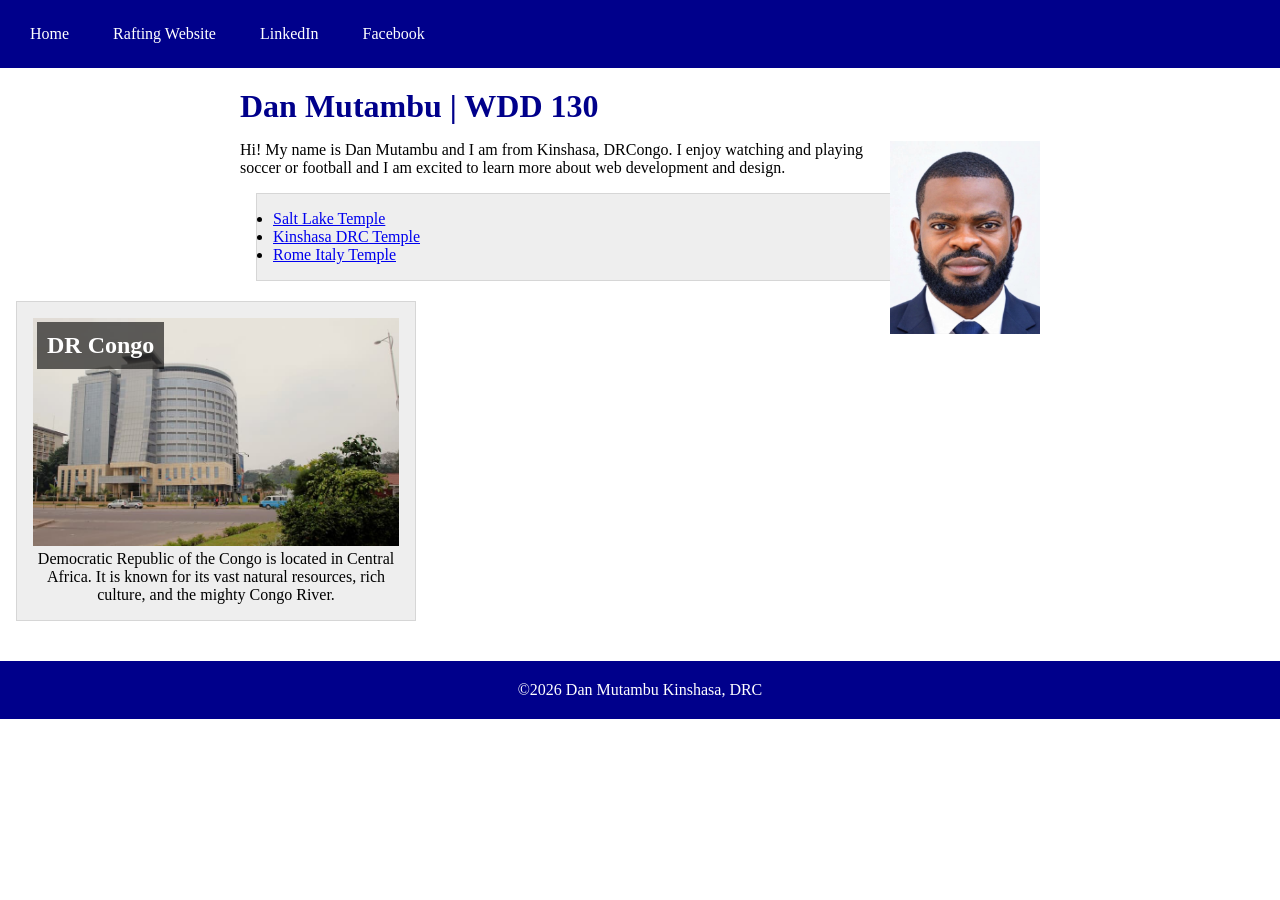
<file: index.html>
<!DOCTYPE html>
<html lang="en-US">

<head>
    <meta charset="UTF-8">
    <meta name="viewport" content="width=device-width, initial-scale=1.0">
    <title>Dan Mutambu | WDD 130</title>
    <meta name="description" content="Dan Mutambu's home page for WDD 130 Web Fundamentals course, showcasing personal introduction and background information about DRCongo.">
    <meta name="author" content="Dan Mutambu">
    <link rel="stylesheet" href="styles/styles.css">
</head>

<body>
    <header>
        <nav>
            <a href="#">Home</a>
            <a href="rafting.html">Rafting Website</a>
            <a href="https://linkedin.com" target="_blank">LinkedIn</a>
            <a href="https://facebook.com" target="_blank">Facebook</a>
        </nav>
    </header>
    <main>
        <h1>Dan Mutambu | WDD 130</h1>
        <img src="images/profile.jpg" alt="Dan Mutambu">
        <p>Hi! My name is Dan Mutambu and I am from Kinshasa, DRCongo. I enjoy watching and playing soccer or football and I am excited to learn more about web development and design.</p>

        <ul class="box">
            <li><a href="https://www.churchofjesuschrist.org/temples/details/salt-lake-temple" target="_blank">Salt Lake Temple</a></li>
            <li><a href="https://www.churchofjesuschrist.org/temples/details/kinshasa-democratic-republic-of-the-congo-temple" target="_blank">Kinshasa DRC Temple</a></li>
            <li><a href="https://www.churchofjesuschrist.org/temples/details/rome-italy-temple" target="_blank">Rome Italy Temple</a></li>
        </ul>
    </main>
    <aside class="box">
        <h2>DR Congo</h2>
        <img src="images/Immeuble_du_Gouvernement(1).jpg" alt="DRCongo landscape">
        <p>Democratic Republic of the Congo is located in Central Africa. It is known for its vast natural resources, rich culture, and the mighty Congo River.</p>
    </aside>
    <footer>
        <p>&copy;2026 Dan Mutambu Kinshasa, DRC</p>
    </footer>
</body>

</html>
</file>
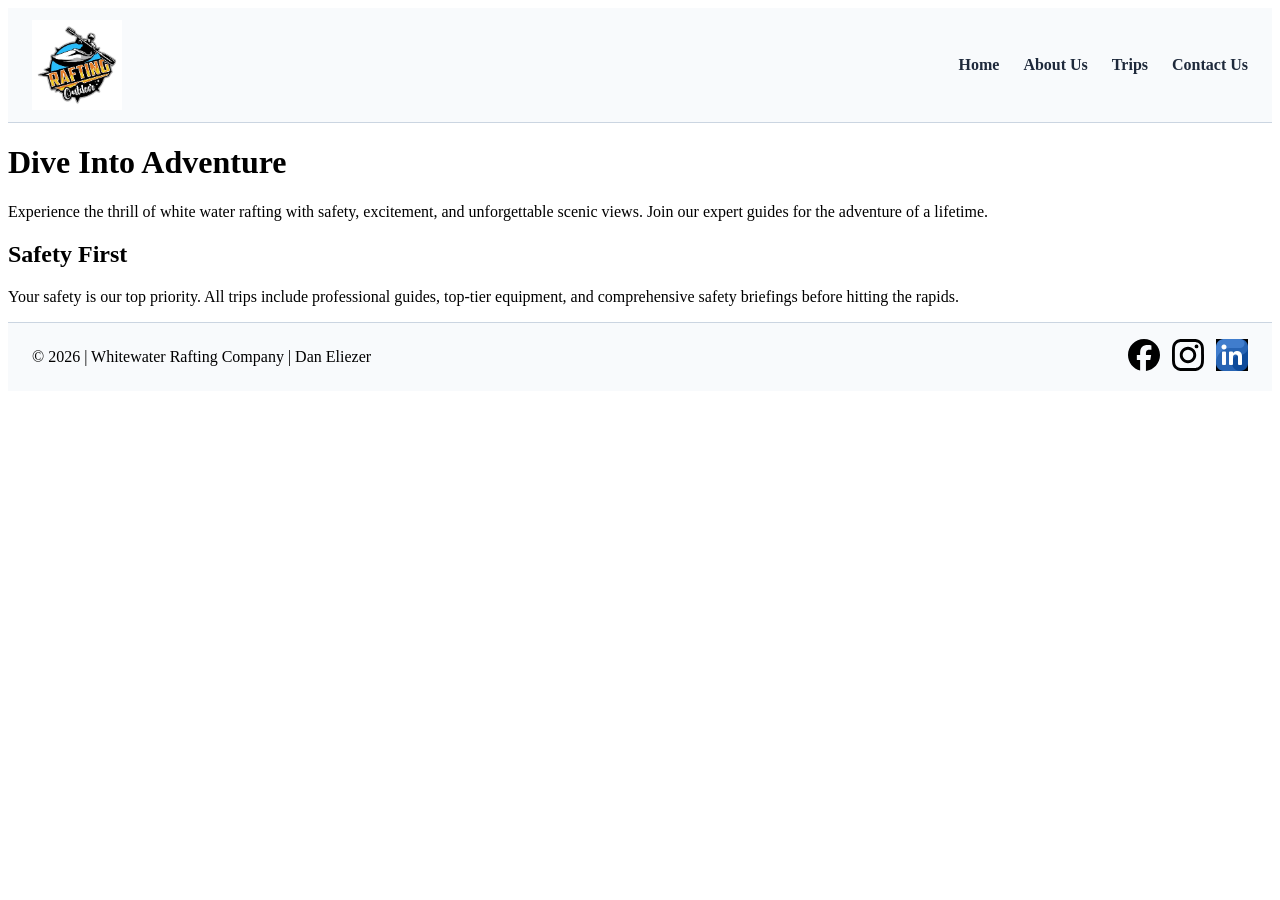
<file: wwr/index.html>
<!DOCTYPE html>
<html lang="en">
<head>
    <meta charset="UTF-8">
    <meta name="viewport" content="width=device-width, initial-scale=1.0">
    <title>Whitewater Rafting Vacations | Home</title>
    <link rel="stylesheet" href="styles/rafting.css">
</head>
<body>
    <header>
        <img src="images/logo.png" alt="Rafting Site Logo">
        <nav>
            <a href="index.html">Home</a>
            <a href="about.html">About Us</a>
            <a href="#">Trips</a>
            <a href="#">Contact Us</a>
        </nav>
    </header>

    <div class="grid">
        <main>
            <h1>Dive Into Adventure</h1>
            <p>Experience the thrill of white water rafting with safety, excitement, and unforgettable scenic views. Join our expert guides for the adventure of a lifetime.</p>
        </main>
        <aside>
            <h2>Safety First</h2>
            <p>Your safety is our top priority. All trips include professional guides, top-tier equipment, and comprehensive safety briefings before hitting the rapids.</p>
        </aside>
    </div>

    <footer>
        <p>&copy; 2026 | Whitewater Rafting Company | Dan Eliezer</p>
        <div class="social-links">
            <a href="https://facebook.com" target="_blank"><img src="images/facebook.svg" alt="Facebook"></a>
            <a href="https://instagram.com" target="_blank"><img src="images/instagram.svg" alt="Instagram"></a>
            <a href="https://linkedin.com" target="_blank"><img src="images/linkedin.png" alt="LinkedIn"></a>
        </div>
    </footer>
</body>
</html>
</file>
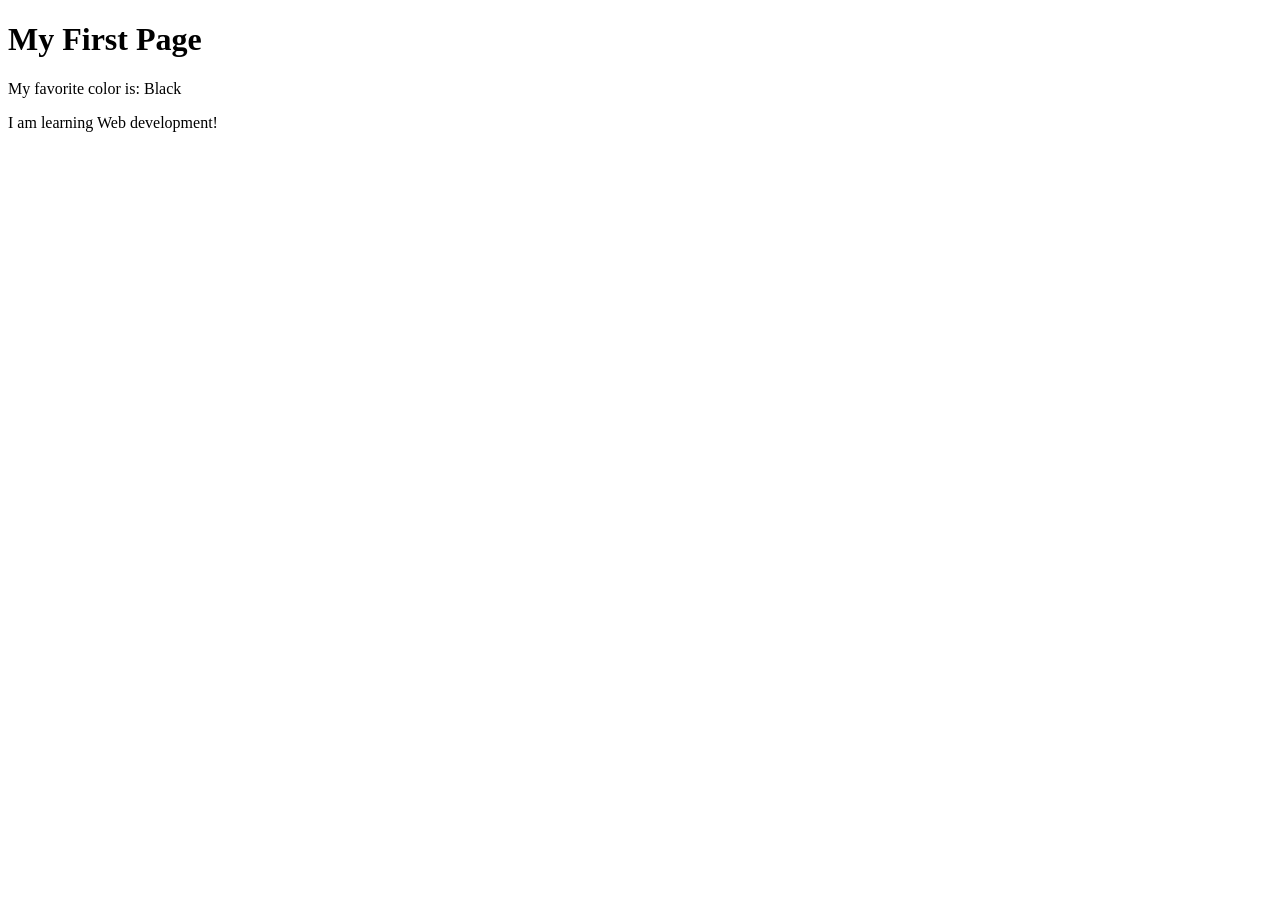
<file: week01/first-page.html>
<!DOCTYPE html>
<html lang="en">

<head>
    <meta charset="UTF-8">
    <meta name="viewport" content="width=device-width, initial-scale=1.0">
    <title>My First Page</title>
</head>

<body>
    <h1>My First Page</h1>
    <p>My favorite color is: Black </p>
    <p>I am learning Web development!</p>
</body>

</html>
</file>
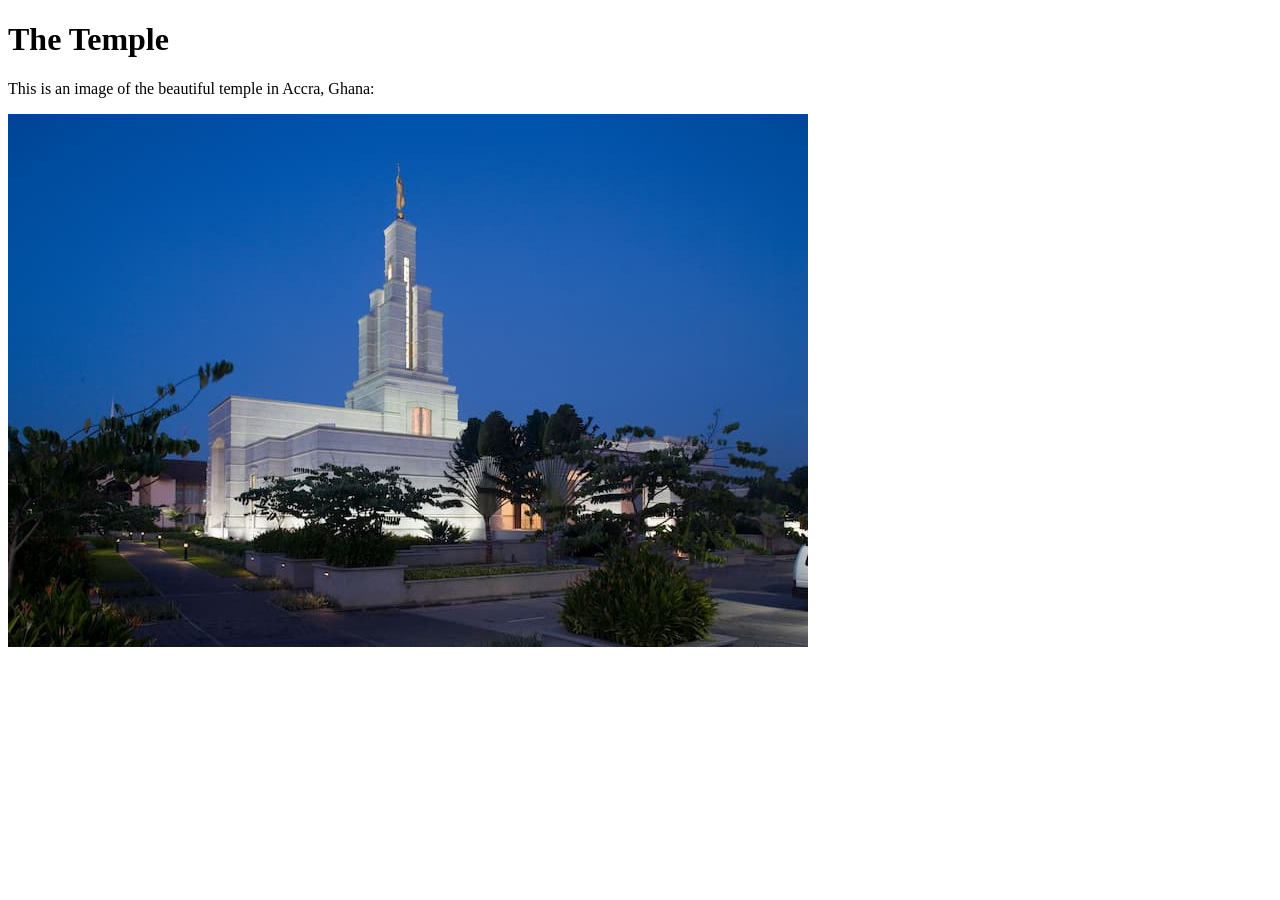
<file: week01/images.html>
<!DOCTYPE html>
<html lang="en">

<head>
    <meta charset="UTF-8">
    <meta name="viewport" content="width=device-width, initial-scale=1.0">
    <title>Temple Image</title>
</head>

<body>
    <h1>The Temple</h1>
    <p>This is an image of the beautiful temple in Accra, Ghana:</p>
    <img src="images/temple-small.jpeg" alt="The Accra Ghana Temple" width="800" height="533">

</body>

</html>
</file>
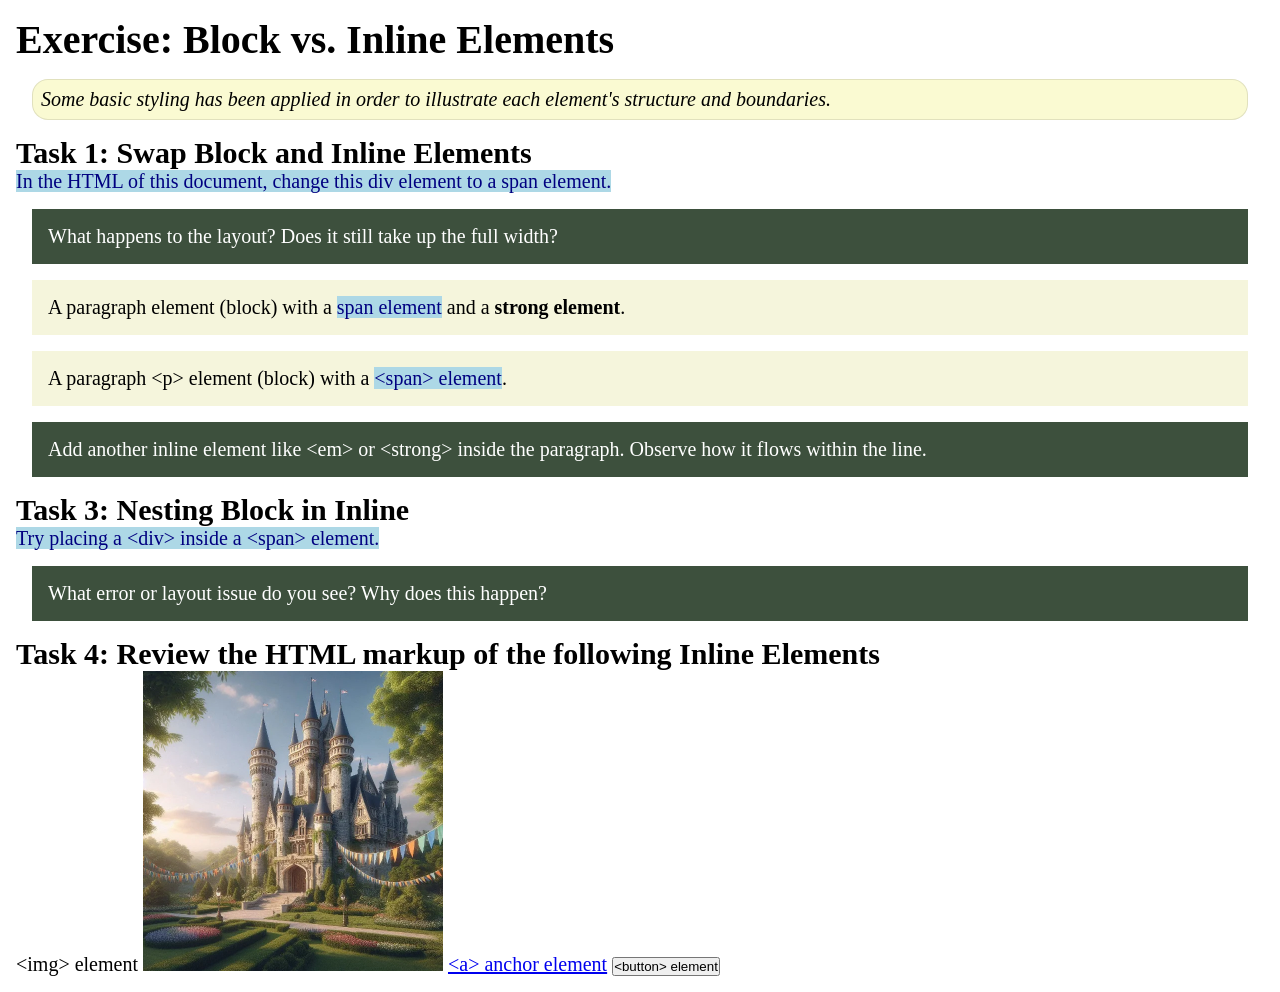
<file: week02/block-vs-inline.html>
<!DOCTYPE html>
<html lang="en">

<head>
    <meta charset="UTF-8">
    <meta name="viewport" content="width=device-width, initial-scale=1.0">
    <title>Exercise: Block vs. Inline Elements</title>
    <link rel="stylesheet" href="styles/block-vs-inline.css">
</head>

<body>
    <main>
        <h1>Exercise: Block vs. Inline Elements</h1>
        <p class="note">Some basic styling has been applied in order to illustrate each element's structure and boundaries.</p>

        <h2>Task 1: Swap Block and Inline Elements</h2>
        <span>In the HTML of this document, change this div element to a span element.</span>

        <p class="question">What happens to the layout? Does it still take up the full width?</p>

        <p>A paragraph element (block) with a <span>span element</span> and a <strong>strong element</strong>.</p>
        <p>A paragraph &lt;p&gt; element (block) with a <span>&lt;span&gt; element</span>.</p>
        <p class="question">Add another inline element like &lt;em&gt; or &lt;strong&gt; inside the paragraph. Observe how it flows within the line.</p>

        <h2>Task 3: Nesting Block in Inline</h2>
        <span>Try placing a &lt;div&gt; inside a &lt;span&gt; element.</span>
        <p class="question">What error or layout issue do you see? Why does this happen?</p>

        <h2>Task 4: Review the HTML markup of the following Inline Elements</h2>
        &lt;img&gt; element
        <img src="images/castle.webp" alt="placeholder image (images are inline)" width="300" height="300">
        <a href="https://churchofjesuschrist.org">&lt;a&gt; anchor element</a>
        <button type="button">&lt;button&gt; element</button>
    </main>
</body>

</html>
</file>
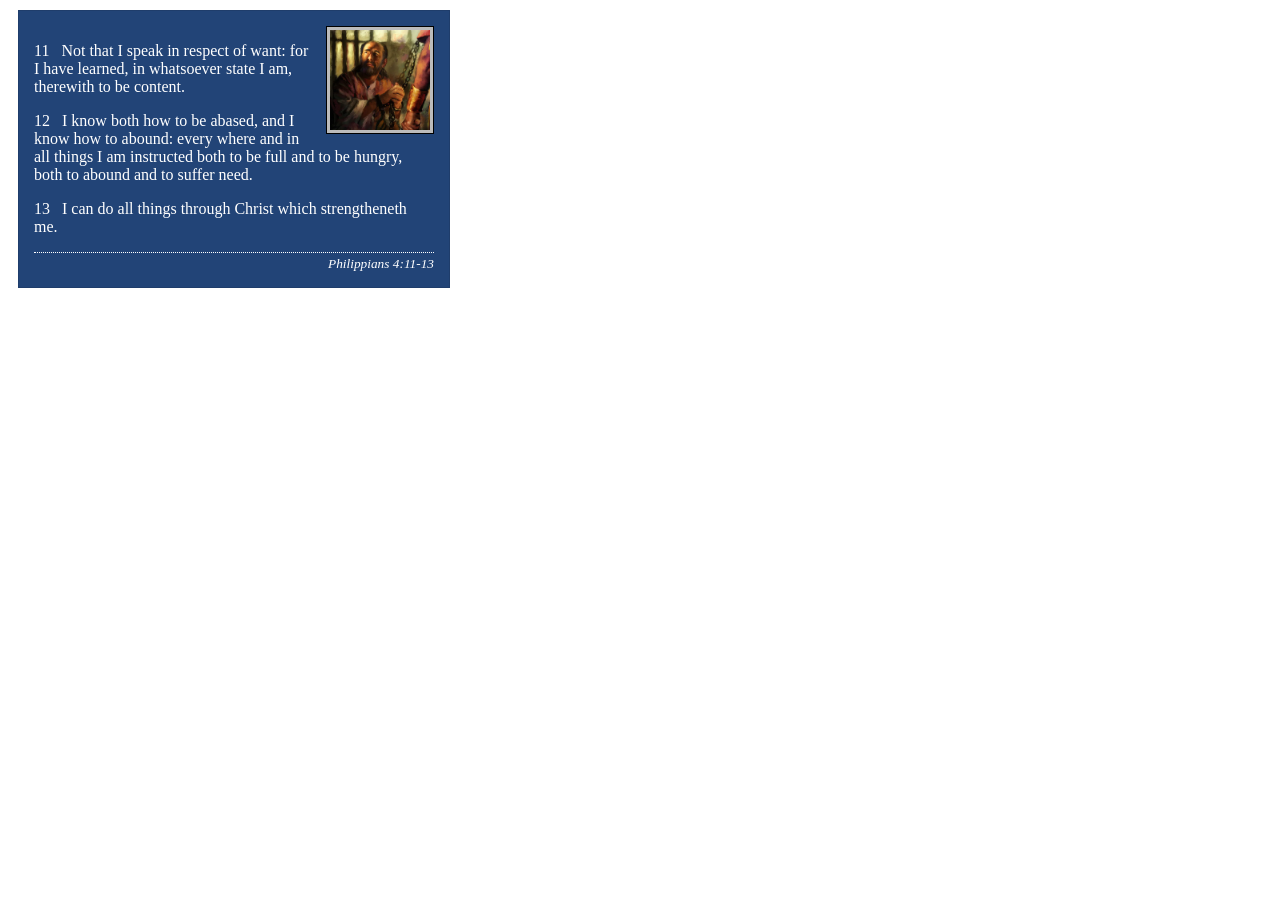
<file: week02/box-model-solution.html>
<!DOCTYPE html>
<html lang="en">

<head>
    <meta charset="UTF-8">
    <meta name="viewport" content="width=device-width, initial-scale=1.0">
    <title>Box Model Activity</title>
    <link rel="stylesheet" href="styles/box-model-solution.css">
</head>

<body>
    <main>
        <div class="callout">
            <img src="images/apostle-paul-imprisoned.webp" alt="Paul the Apostle - Imprisoned in Rome" width="200" height="200">
            <blockquote>
                <p>11 &nbsp; Not that I speak in respect of want: for I have learned, in whatsoever state I am, therewith to be content.</p>
                <p>12 &nbsp; I know both how to be abased, and I know how to abound: every where and in all things I am instructed both to be full and to be hungry, both to abound and to suffer need.</p>
                <p>13 &nbsp; I can do all things through Christ which strengtheneth me.</p>
            </blockquote>
            <cite>Philippians 4:11-13</cite>
        </div>
    </main>
</body>

</html>
</file>
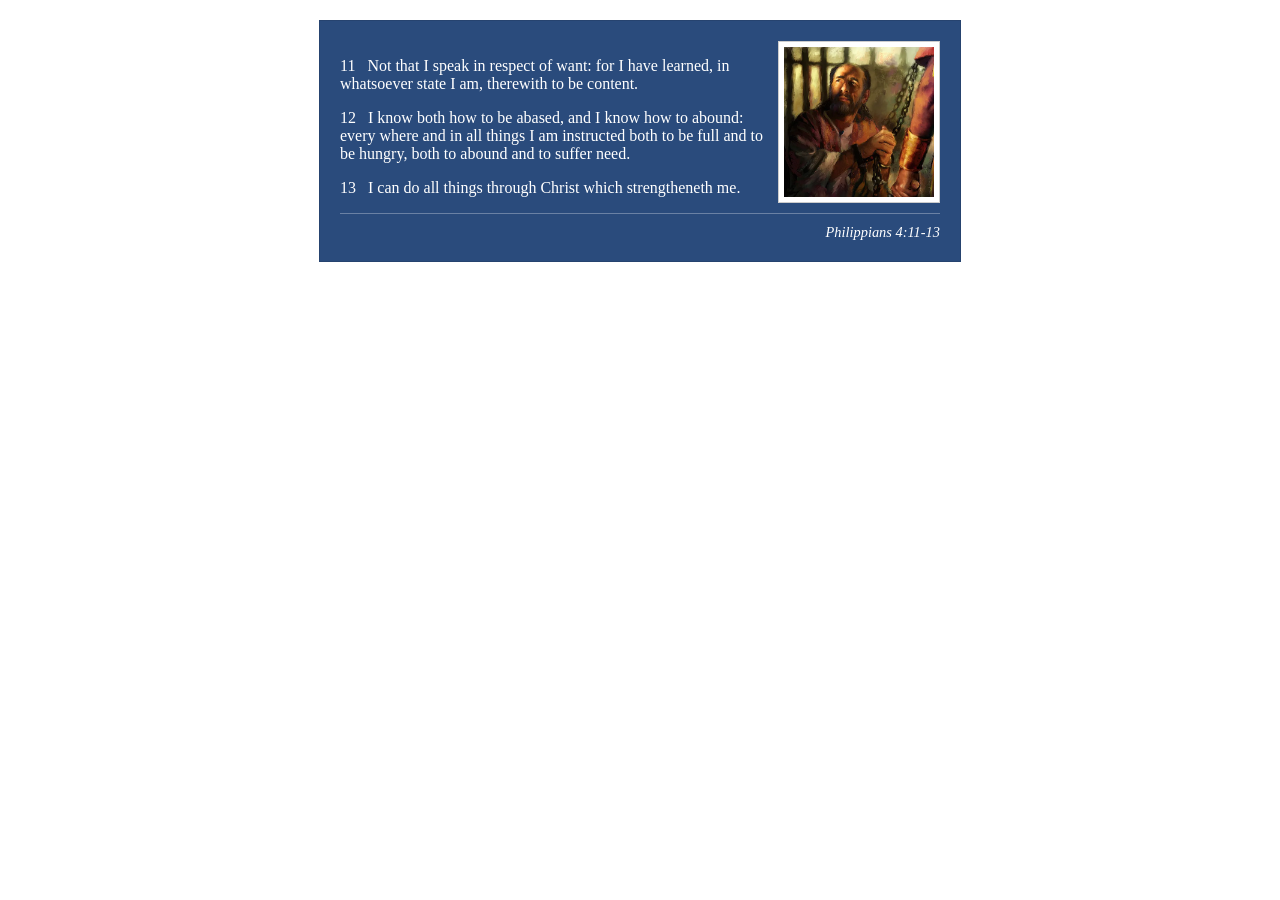
<file: week02/box-model.html>
<!DOCTYPE html>
<html lang="en">

<head>
    <meta charset="UTF-8">
    <meta name="viewport" content="width=device-width, initial-scale=1.0">
    <title>Box Model Activity</title>
    <link rel="stylesheet" href="styles/box-model.css">
</head>

<body>
    <main>
        <div class="callout">
            <img src="images/apostle-paul-imprisoned.webp" alt="Paul the Apostle - Imprisoned in Rome" width="200" height="200">
            <blockquote>
                <p>11 &nbsp; Not that I speak in respect of want: for I have learned, in whatsoever state I am, therewith to be content.</p>
                <p>12 &nbsp; I know both how to be abased, and I know how to abound: every where and in all things I am instructed both to be full and to be hungry, both to abound and to suffer need.</p>
                <p>13 &nbsp; I can do all things through Christ which strengtheneth me.</p>
            </blockquote>
            <cite>Philippians 4:11-13</cite>
        </div>
    </main>
</body>

</html>
</file>
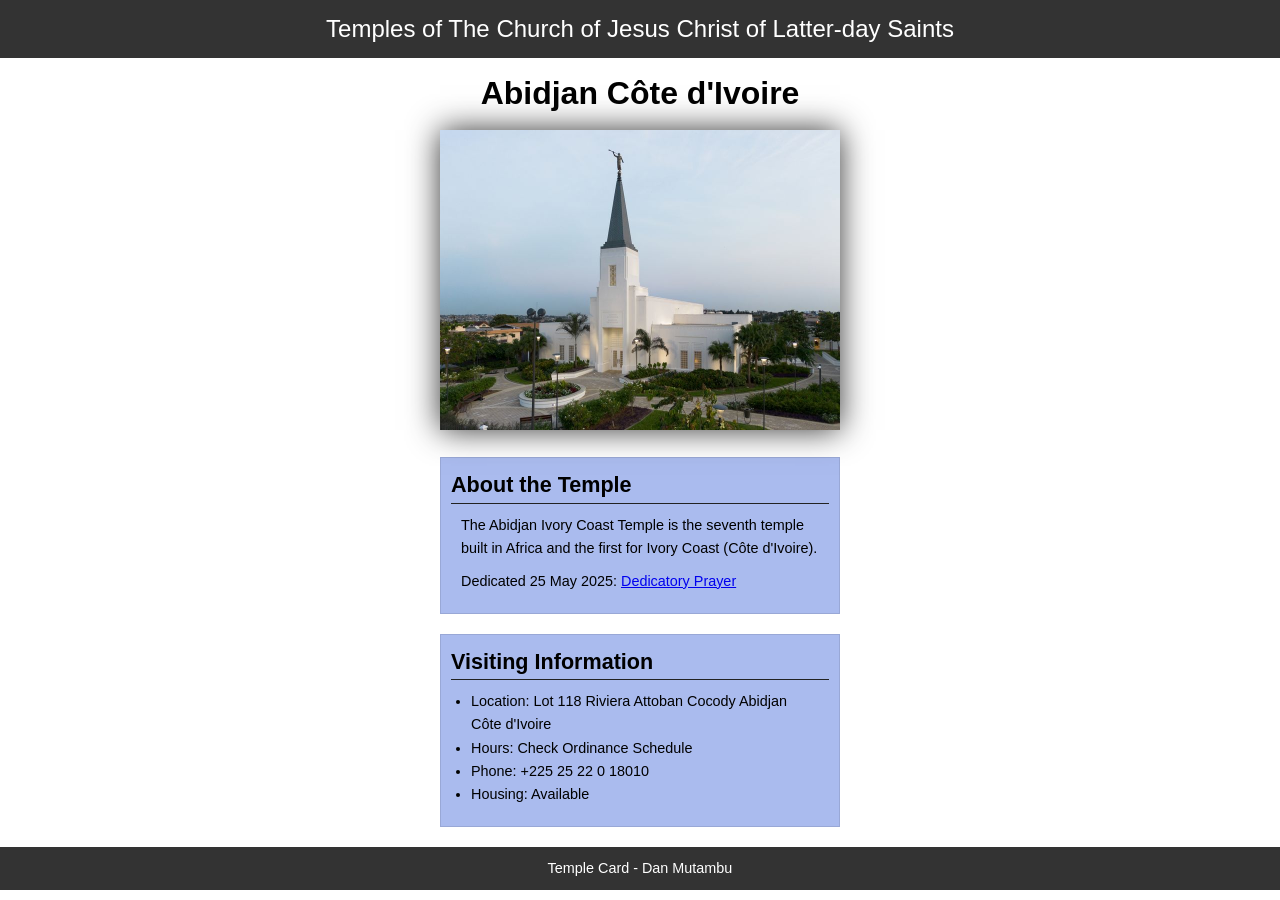
<file: week02/temple.html>
<!DOCTYPE html>
<html lang="en">

<head>
    <meta charset="UTF-8">
    <meta name="viewport" content="width=device-width, initial-scale=1.0">
    <title>Temple Card - Abidjan Côte d'Ivoire</title>
    <link rel="stylesheet" href="styles/temple.css" </head>

<body>
    <header>
        <p>Temples of The Church of Jesus Christ of Latter-day Saints</p>
    </header>
    <main>
        <h1>Abidjan Côte d'Ivoire</h1>
        <picture>
            <img src="images/abidjan-ivory-coast.jpeg" alt="Abidjan Côte d'Ivoire Temple">
        </picture>
        <section>
            <h2>About the Temple</h2>
            <p>The Abidjan Ivory Coast Temple is the seventh temple built in Africa and the first for Ivory Coast (Côte d'Ivoire).</p>
            <p>Dedicated 25 May 2025: <a href="https://www.churchofjesuschrist.org/temples/dedicatory-prayer/abidjan-ivory-coast-temple/2025-05-25?lang=eng" target="_blank" rel="noopener noreferrer">Dedicatory Prayer</a></p>
        </section>
        <section>
            <h2>Visiting Information</h2>
            <ul>
                <li>Location: Lot 118 Riviera Attoban Cocody Abidjan Côte d'Ivoire</li>
                <li>Hours: Check Ordinance Schedule</li>
                <li>Phone: +225 25 22 0 18010</li>
                <li>Housing: Available</li>
            </ul>
        </section>
    </main>
    <footer>
        <p>Temple Card - Dan Mutambu</p>
    </footer>
</body>

</html>
</file>
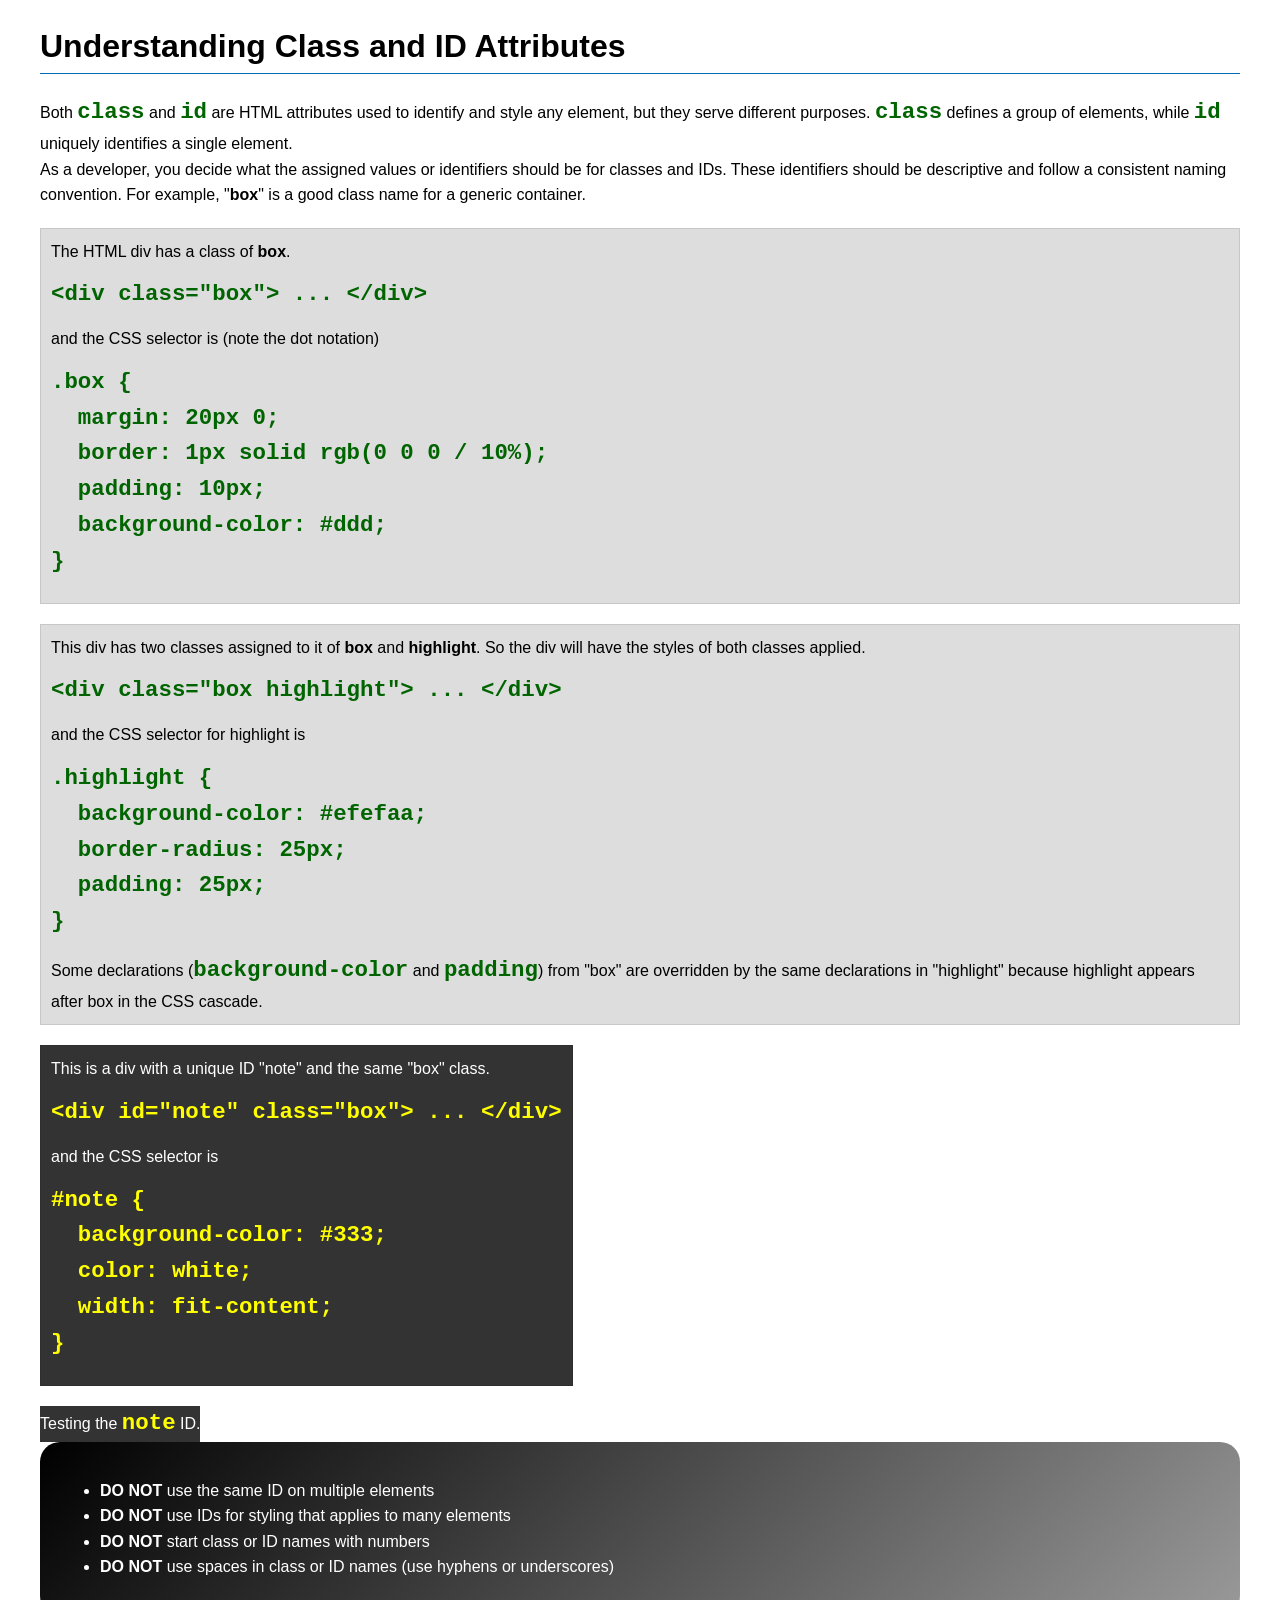
<file: week03/class-and-id.html>
<!DOCTYPE html>
<html lang="en">

<head>
    <meta charset="UTF-8">
    <meta name="viewport" content="width=device-width, initial-scale=1.0">
    <title>Class vs ID Attributes</title>
    <link rel="stylesheet" href="styles/class-and-id.css">
</head>

<body>
    <h1>Understanding Class and ID Attributes</h1>
    <p>Both <code>class</code> and <code>id</code> are HTML attributes used to identify and style any element, but they serve different purposes. <code>class</code> defines a group of elements, while <code>id</code> uniquely identifies a single element.</p>
    <p>As a developer, you decide what the assigned values or identifiers should be for classes and IDs. These identifiers should be descriptive and follow a consistent naming convention. For example, "<strong>box</strong>" is a good class name for a generic container.</p>
    <div class="box">
        <p>The HTML div has a class of <strong>box</strong>.</p>
        <pre><code class="html">&lt;div class="box"&gt; ... &lt;/div&gt;</code></pre>
        and the CSS selector is (note the dot notation)
        <pre><code class="css">.box {
  margin: 20px 0;
  border: 1px solid rgb(0 0 0 / 10%);
  padding: 10px;
  background-color: #ddd; 
}</code></pre>
    </div>

    <div class="box">
        <p>This div has two classes assigned to it of <strong>box</strong> and <strong>highlight</strong>. So the div will have the styles of both classes applied.</p>
        <pre><code class="html">&lt;div class="box highlight"&gt; ... &lt;/div&gt;</code></pre>
        and the CSS selector for highlight is
        <pre><code class="css">.highlight {
  background-color: #efefaa;
  border-radius: 25px;
  padding: 25px;
}</code></pre>
        <p>Some declarations (<code>background-color</code> and <code>padding</code>) from "box" are overridden by the same declarations in "highlight" because highlight appears after box in the CSS cascade.</p>
    </div>

    <div id="note" class="box">
        <p>This is a div with a unique ID "note" and the same "box" class.</p>
        <pre><code class="html">&lt;div id="note" class="box"&gt; ... &lt;/div&gt;</code></pre>
        and the CSS selector is
        <pre><code class="css">#note {
  background-color: #333;
  color: white;
  width: fit-content;
}</code></pre>
    </div>

    <div id="note">
        <p>Testing the <code>note</code> ID.</p>
    </div>

    <section id="best-practice">
        <ul>
            <li><strong>DO NOT</strong> use the same ID on multiple elements</li>
            <li><strong>DO NOT</strong> use IDs for styling that applies to many elements</li>
            <li><strong>DO NOT</strong> start class or ID names with numbers</li>
            <li><strong>DO NOT</strong> use spaces in class or ID names (use hyphens or underscores)</li>
        </ul>
    </section>

</body>

</html>
</file>
<file: styles/styles.css>
:root {
    --primary-color: darkblue;
    --text-color: white;
}

* {
    margin: 0;
    padding: 0;
    box-sizing: border-box;
}

nav {
    background-color: var(--primary-color);
    padding: 10px;
}

nav a {
    color: var(--text-color);
    display: inline-block;
    padding: 15px 20px;
    text-decoration: none;
}

h1 {
    color: var(--primary-color);
    margin-bottom: 1rem;
}

main {
    max-width: 840px;
    margin: 20px auto;
    padding: 0 20px;
}

main img {
    float: right;
    width: 150px;
    margin-left: 20px;
}

.box {
    margin: 1rem;
    border: 1px solid rgb(0 0 0 / 10%);
    padding: 1rem;
    background-color: #eee;
    color: #000;
}

aside {
    position: relative;
    margin: 20px auto;
    max-width: 400px;
    text-align: center;
}

aside img {
    width: 100%;
    height: auto;
}

aside h2 {
    position: absolute;
    top: 20px;
    left: 20px;
    background-color: rgba(0, 0, 0, 0.6);
    color: white;
    padding: 10px;
}

footer {
    text-align: center;
    padding: 20px;
    background-color: var(--primary-color);
    color: var(--text-color);
    margin-top: 40px;
}
</file>
<file: wwr/styles/rafting.css>
header {
  display: flex;
  align-items: center;
  justify-content: space-between;
  padding: 0.75rem 1.5rem;
  background-color: #f8fafc;
  border-bottom: 1px solid #cbd5e1;
}

header img {
  width: 90px;
  max-width: 90px;
  height: auto;
}

nav {
  display: flex;
  flex-direction: row;
  align-items: center;
  gap: 1.5rem;
}

nav a {
  text-decoration: none;
  font-weight: 600;
  color: #1e293b;
}

.company-info {
  max-width: 840px;
  margin: 2rem auto;
  padding: 1.5rem;
  background-color: #f8fafc;
  border: 1px solid #cbd5e1;
  border-radius: 8px;
  text-align: center;
}

.company-info h1 {
  margin-bottom: 0.75rem;
  color: var(--primary-color, #1e3a8a);
}

.company-info p {
  margin: 0.35rem 0;
  font-size: 1rem;
  color: #1e293b;
}

.map-box {
  margin-top: 1.25rem;
  border-radius: 8px;
  overflow: hidden;
  border: 1px solid #94a3b8;
}

.map-box iframe {
  display: block;
  width: 100%;
  height: 350px;
  border: 0;
}

.contact-form-section {
  max-width: 840px;
  margin: 2rem auto;
  padding: 1.75rem;
  background-color: #ffffff;
  border: 1px solid #cbd5e1;
  border-radius: 8px;
}

.contact-form-section h2 {
  margin-bottom: 1.25rem;
  text-align: center;
  color: var(--primary-color, #1e3a8a);
}

.contact-form-section form {
  display: flex;
  flex-direction: column;
  gap: 1rem;
}

.form-group {
  display: flex;
  flex-direction: column;
  gap: 0.4rem;
}

.form-group label,
.contact-form-section legend {
  font-weight: 600;
  color: #1e293b;
}

.contact-form-section input[type="text"],
.contact-form-section input[type="email"],
.contact-form-section textarea {
  width: 100%;
  padding: 0.65rem 0.75rem;
  border: 1px solid #94a3b8;
  border-radius: 6px;
  font-family: inherit;
  font-size: 1rem;
  box-sizing: border-box;
}

.contact-form-section input[type="text"]:focus,
.contact-form-section input[type="email"]:focus,
.contact-form-section textarea:focus {
  outline: 2px solid var(--primary-color, #1e3a8a);
  border-color: transparent;
}

.contact-form-section fieldset {
  border: 1px solid #cbd5e1;
  border-radius: 6px;
  padding: 0.85rem 1rem;
  display: flex;
  flex-direction: column;
  gap: 0.5rem;
}

.radio-option,
.checkbox-option {
  display: flex;
  flex-direction: row;
  align-items: center;
  gap: 0.5rem;
}

.radio-option label,
.checkbox-option label {
  font-weight: 400;
  cursor: pointer;
}

.submit-btn {
  align-self: flex-start;
  padding: 0.75rem 1.75rem;
  background-color: var(--primary-color, #1e3a8a);
  color: #ffffff;
  font-size: 1rem;
  font-weight: 600;
  border: none;
  border-radius: 6px;
  cursor: pointer;
  transition: background-color 0.2s ease;
}

.submit-btn:hover {
  background-color: var(--accent1-color, #0f172a);
}

.team-section {
  max-width: 840px;
  margin: 2rem auto 3rem;
  padding: 1.5rem;
  text-align: center;
}

.team-section h2 {
  margin-bottom: 1.5rem;
  color: var(--primary-color, #1e3a8a);
}

.employee-grid {
  display: grid;
  grid-template-columns: repeat(3, 1fr);
  gap: 1.5rem;
}

.employee-grid figure {
  margin: 0;
  padding: 1rem;
  background-color: #f8fafc;
  border: 1px solid #cbd5e1;
  border-radius: 8px;
  display: flex;
  flex-direction: column;
  align-items: center;
}

.employee-grid img {
  width: 100%;
  height: 220px;
  object-fit: cover;
  border-radius: 6px;
}

.employee-grid figcaption {
  margin-top: 0.75rem;
  font-weight: 600;
  font-size: 0.95rem;
  color: #1e293b;
}

footer {
  display: flex;
  align-items: center;
  justify-content: space-between;
  padding: 1rem 1.5rem;
  background-color: #f8fafc;
  border-top: 1px solid #cbd5e1;
}

footer p {
  margin: 0;
}

footer nav,
footer .social-links {
  display: flex;
  align-items: center;
  gap: 0.75rem;
}

footer img {
  width: 32px;
  max-width: 32px;
  height: 32px;
  object-fit: contain;
}

@media (max-width: 700px) {

  header,
  footer {
    flex-direction: column;
    gap: 0.75rem;
  }

  nav {
    flex-wrap: wrap;
    justify-content: center;
  }

  .employee-grid {
    grid-template-columns: 1fr;
  }
}
</file>
<file: week02/styles/block-vs-inline.css>
* {
    margin: 0;
    padding: 0;
}

body {
    font-size: 20px;
    margin: 1rem;
}

p,
div {
    background-color: beige;
    margin: 1rem;
    padding: 1rem;
}

span {
    color: navy;
    background-color: lightblue;
}

code {
    margin: 0;
    padding: 0;
    color: green;
    font-size: 1.2rem;
}

.note {
    font-style: italic;
    background-color: lightgoldenrodyellow;
    border-radius: 1rem;
    border: 1px solid rgb(0 0 0 / 10%);
    margin: 1rem;
    padding: .5rem;
}

.question {
    background-color: #3d503d;
    color: #fff;
}
</file>
<file: week02/styles/box-model-solution.css>
.callout {
    max-width: 400px;
    margin: 10px;
    border: 1px solid rgb(0 0 0 / 10%);
    padding: 15px;
    background-color: #247;
    color: #fff;
}

.callout img {
    float: right;
    margin: 0 0 10px 15px;
    border: 1px solid #000;
    padding: 3px;
    background-color: #bbb;
    width: 100px;
    height: auto;
}

blockquote {
    margin: 0;
}

cite {
    display: block;
    border-top: 1px dotted #fff;
    padding-top: 3px;
    text-align: right;
    font-size: smaller;
}
</file>
<file: week02/styles/box-model.css>
.callout {
    max-width: 600px;
    margin: 20px auto;
    border: 1px solid rgb(0 0 0/10%);
    padding: 20px;
    background-color: #2a4b7c;
    color: #ffffff;
}

.callout img {
    float: right;
    margin: 0 0 10px 15px;
    border: 1px solid rgb(0 0 0/20%);
    padding: 5px;
    background-color: #ffffff;
    width: 150px;
    height: auto;
}

blockquote {
    margin: 0;
}

cite {
    display: block;
    border-top: 1px solid rgb(255 255 255/30%);
    padding-top: 10px;
    text-align: right;
    font-size: 0.9rem;
}
</file>
<file: week02/styles/temple.css>
* {
    margin: 0;
    padding: 0;
    box-sizing: border-box;
}

body {
    font-family: Arial, sans-serif;
    line-height: 1.6;
}

header,
footer {
    background-color: #333;
    color: #fff;
    padding: 10px;
    text-align: center;
    font-size: 1.5rem;
}

main {
    width: 400px;
    margin: 0 auto;
}

h1 {
    margin: 10px;
    text-align: center;
}

h2 {
    border-bottom: 1px solid #222;
}

img {
    width: 100%;
    height: auto;
    box-shadow: 0 0 30px #333;
}

section {
    margin: 20px 0;
    border: 1px solid rgb(0 0 0/10%);
    padding: 10px;
    background-color: #abe;
    font-size: .9rem;
}

section p {
    margin: 10px;
}

ul {
    margin: 10px 20px;
}

footer {
    font-size: .9rem;
}
</file>
<file: week03/styles/class-and-id.css>
body {
    font-family: Arial, sans-serif;
    line-height: 1.6;
    margin: 0;
    padding: 0 40px;
}

h1 {
    border-bottom: 1px solid rgb(0 110 182);
    padding-bottom: 0;
}

p {
    margin: 0;
}

code {
    color: darkgreen;
    font-weight: 700;
    font-size: 1.4rem;
}

/* Class examples - can be reused */
.box {
    margin: 20px 0;
    border: 1px solid rgb(0 0 0 / 10%);
    padding: 10px;
    background-color: #ddd;
    /* this is shorthand for #dddddd */
}

.highlight {
    background-color: #efefaa;
    border-radius: 25px;
    padding: 25px;
}

/* ID examples - should be unique */

#note {
    background-color: #333;
    color: white;
    width: fit-content;
}

#note code {
    color: yellow;
}

#best-practice {
    background: linear-gradient(135deg, #000 0%, #999 100%);
    color: white;
    border-radius: 20px;
    padding: 20px;
}
</file>
